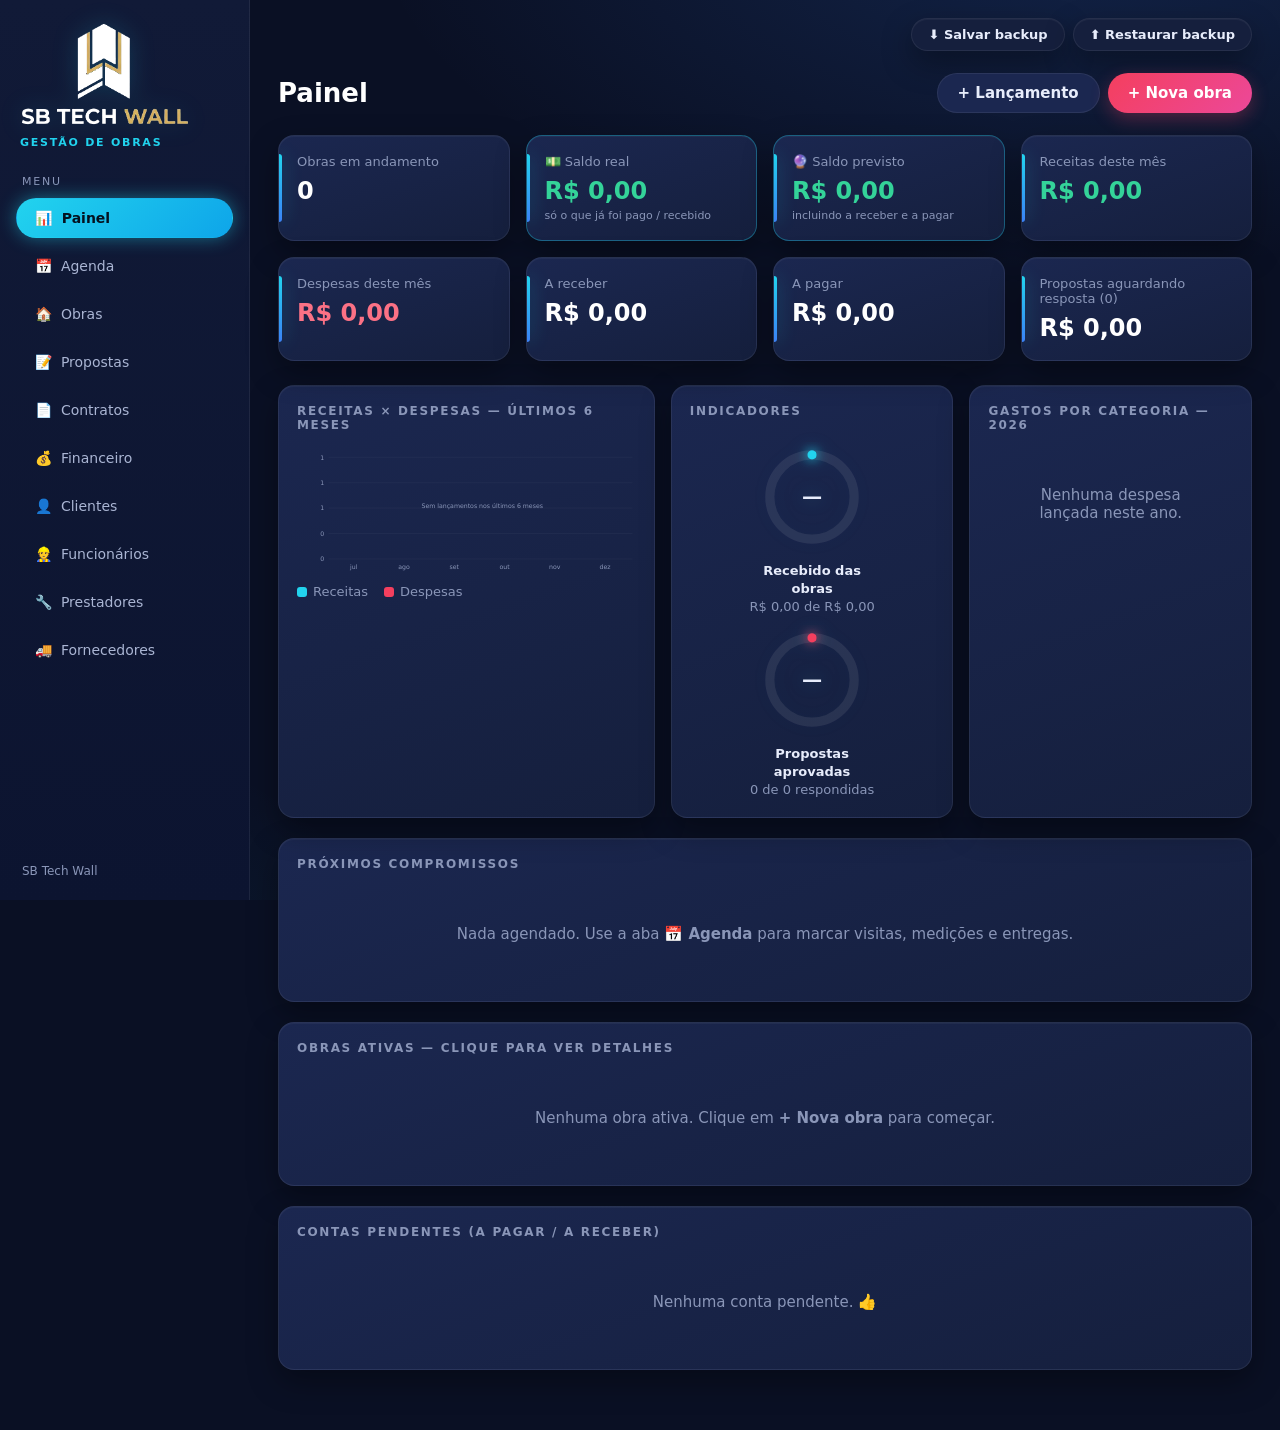
<file: index.html>
<!doctype html>
<html lang="pt-BR">
<head>
<meta charset="utf-8">
<meta name="viewport" content="width=device-width, initial-scale=1">
<title>SB Tech Wall — Gestão de Obras</title>
<link rel="icon" type="image/png" sizes="32x32" href="assets/favicon-32.png">
<link rel="icon" type="image/png" sizes="192x192" href="assets/favicon-192.png">
<link rel="apple-touch-icon" href="assets/apple-touch-icon.png">
<meta name="theme-color" content="#0a1024">
<link rel="stylesheet" href="css/style.css">
</head>
<body>
<div class="app">
  <aside class="side">
    <div class="brand"><img src="assets/logo-escuro.png" alt="SB Tech Wall"><span class="sub">Gestão de Obras</span></div>
    <div class="side-lbl">Menu</div>
    <nav id="nav"></nav>
    <div class="side-foot">SB Tech Wall</div>
  </aside>
  <div class="content">
    <header class="topbar">
      <div class="backup">
        <button onclick="exportar()" title="Salvar uma cópia de segurança dos dados">⬇ Salvar backup</button>
        <button onclick="document.getElementById('imp').click()" title="Carregar uma cópia de segurança">⬆ Restaurar backup</button>
        <input type="file" id="imp" accept=".json" hidden onchange="importar(this)">
      </div>
    </header>
    <main id="main"></main>
  </div>
</div>
<div id="modal"></div>

<!-- A ordem importa: config e dados primeiro, app.js por último. -->
<script src="js/config.js"></script>
<script src="js/dados.js"></script>
<script src="js/formatacao.js"></script>
<script src="js/navegacao.js"></script>
<script src="js/painel.js"></script>
<script src="js/obra.js"></script>
<script src="js/listas.js"></script>
<script src="js/formulario.js"></script>
<script src="js/recorrencia.js"></script>
<script src="js/proposta.js"></script>
<script src="js/agenda.js"></script>
<script src="js/anexos.js"></script>
<script src="js/arquivos.js"></script>
<script src="js/importar.js"></script>
<script src="js/backup.js"></script>
<script src="js/app.js"></script>
</body>
</html>
</file>
<file: css/style.css>
/* =====================================================================
   TEMA ESCURO — cores principais. Para ajustar o visual, mude aqui.
   ===================================================================== */
:root{
  color-scheme: dark;
  --bg:#0a1024; --side:#0e1630; --card:#151f3d; --card-2:#1b2750; --input:#0f1731;
  --ink:#e7ecfb; --muted:#8a96b8; --line:rgba(255,255,255,.07); --th:rgba(255,255,255,.03);
  --accent:#22d3ee; --accent-2:#3b82f6; --pink:#f43f5e; --pink-2:#ec4899;
  --brand:#22d3ee; --gold:#C69D5E; --gold-soft:rgba(198,157,94,.12);
  --green:#34d399; --red:#fb7185; --blue:#60a5fa;
  --shadow:0 12px 30px rgba(0,0,0,.35), inset 0 1px 0 rgba(255,255,255,.04);
  --glow:0 0 18px rgba(34,211,238,.45);
}
*{box-sizing:border-box}
body{margin:0;font-family:Segoe UI,system-ui,Arial,sans-serif;font-size:15px;color:var(--ink);
  background:radial-gradient(1200px 600px at 85% -10%,rgba(59,130,246,.18),transparent 60%),
             radial-gradient(900px 500px at -10% 110%,rgba(34,211,238,.10),transparent 60%),var(--bg);
  background-attachment:fixed;min-height:100vh}

/* ---------- estrutura: menu lateral + conteúdo ---------- */
.app{display:grid;grid-template-columns:250px minmax(0,1fr);min-height:100vh}
.side{position:sticky;top:0;height:100vh;overflow-y:auto;display:flex;flex-direction:column;
  background:linear-gradient(180deg,#111a37,#0c1430);border-right:1px solid var(--line);padding:22px 16px}
.brand{display:flex;flex-direction:column;align-items:flex-start;gap:10px;padding:0 4px}
.brand img{width:170px;max-width:100%;height:auto;display:block;filter:drop-shadow(0 0 12px rgba(34,211,238,.18))}
.brand .sub{color:var(--accent);font-weight:600;letter-spacing:.16em;text-transform:uppercase;font-size:11px}
.side-lbl{font-size:11px;letter-spacing:.16em;color:var(--muted);text-transform:uppercase;margin:26px 6px 10px}
#nav{display:flex;flex-direction:column;gap:8px}
button.nav{display:flex;align-items:center;gap:8px;width:100%;text-align:left;background:transparent;
  border:1px solid transparent;border-radius:999px;color:#aab5d3;padding:11px 18px;font:inherit;font-size:14px;
  cursor:pointer;white-space:nowrap;box-shadow:none;transition:.15s}
button.nav:hover{color:#fff;background:rgba(255,255,255,.05);border-color:var(--line)}
button.nav.active{background:linear-gradient(135deg,#22d3ee,#0ea5e9);color:#04121f;font-weight:700;border-color:transparent;box-shadow:var(--glow)}
.side-foot{margin-top:auto;padding:20px 6px 0;color:var(--muted);font-size:12px}

.content{min-width:0}
.topbar{display:flex;align-items:center;justify-content:flex-end;gap:10px;flex-wrap:wrap;padding:18px 28px 0;max-width:1400px}
.backup{display:flex;gap:8px;flex-wrap:wrap;align-items:center}
.backup button{background:var(--card);color:var(--ink);border:1px solid var(--line);border-radius:999px;padding:8px 16px;cursor:pointer;font:inherit;font-size:13px;font-weight:600;box-shadow:var(--shadow)}
.backup button:hover{border-color:rgba(34,211,238,.5);color:var(--accent)}
main{max-width:1400px;padding:22px 28px 40px}

/* ---------- títulos, ferramentas e campos ---------- */
.top{display:flex;align-items:center;justify-content:space-between;gap:12px;flex-wrap:wrap;margin-bottom:22px}
.top h2{margin:0;font-size:26px;font-weight:700;color:#fff;display:flex;align-items:center;gap:10px;flex-wrap:wrap}
.tools{display:flex;gap:8px;flex-wrap:wrap}
input,select,textarea{font:inherit;padding:10px 12px;border:1px solid var(--line);border-radius:10px;background:var(--input);color:var(--ink);width:100%}
input::placeholder,textarea::placeholder{color:#5d6a8f}
input:focus,select:focus,textarea:focus{outline:0;border-color:var(--accent);box-shadow:0 0 0 3px rgba(34,211,238,.18)}
textarea{min-height:80px;resize:vertical}
.tools input,.tools select{width:auto;min-width:180px}
label{display:block;font-size:13px;color:var(--muted);margin-bottom:5px}
label.chk{display:flex;align-items:center;gap:8px;color:var(--ink);font-size:14px;margin:8px 0}
label.chk input{width:auto}

/* ---------- botões ---------- */
.btn{background:linear-gradient(135deg,#22d3ee,#3b82f6);color:#fff;border:0;border-radius:999px;padding:10px 20px;font:inherit;font-weight:600;cursor:pointer;white-space:nowrap;box-shadow:0 6px 18px rgba(34,211,238,.25);transition:.15s}
.btn:hover{filter:brightness(1.1);box-shadow:var(--glow)}
.btn.gold{background:linear-gradient(135deg,#f43f5e,#ec4899);box-shadow:0 6px 18px rgba(244,63,94,.3)}
.btn.gold:hover{box-shadow:0 0 18px rgba(244,63,94,.5)}
.btn.sec{background:var(--card-2);color:var(--ink);border:1px solid var(--line);box-shadow:none}
.btn.sec:hover{border-color:rgba(34,211,238,.45);color:var(--accent)}
.btn.del{background:rgba(244,63,94,.12);color:var(--red);box-shadow:none}
.btn:disabled{opacity:.45;cursor:not-allowed;filter:none}

/* ---------- cartões e caixas ---------- */
.cards{display:grid;grid-template-columns:repeat(auto-fit,minmax(190px,1fr));gap:16px;margin-bottom:24px}
.card{position:relative;overflow:hidden;background:linear-gradient(160deg,var(--card-2),var(--card));border:1px solid var(--line);border-radius:16px;padding:18px;box-shadow:var(--shadow)}
.card::before{content:"";position:absolute;left:0;top:18px;bottom:18px;width:3px;border-radius:0 3px 3px 0;background:linear-gradient(180deg,var(--accent),var(--accent-2));box-shadow:var(--glow)}
.card .lbl{color:var(--muted);font-size:13px}
.card .val{font-size:24px;font-weight:700;margin-top:8px;color:#fff}
.box{background:linear-gradient(160deg,var(--card-2),var(--card));border:1px solid var(--line);border-radius:16px;padding:18px;margin-bottom:20px;box-shadow:var(--shadow)}
.box h3{margin:0 0 14px;font-size:12px;letter-spacing:.14em;text-transform:uppercase;color:var(--muted);font-weight:700}
.box p{line-height:1.6}
.empty{padding:40px;text-align:center;color:var(--muted)}
.pos{color:var(--green)!important;font-weight:600}.neg{color:var(--red)!important;font-weight:600}

/* ---------- tabelas ---------- */
.tablewrap{overflow-x:auto;background:linear-gradient(160deg,var(--card-2),var(--card));border:1px solid var(--line);border-radius:16px;box-shadow:var(--shadow)}
.box .tablewrap{background:transparent;border:0;box-shadow:none;border-radius:10px}
table{width:100%;border-collapse:collapse}
th,td{text-align:left;padding:12px 14px;border-bottom:1px solid var(--line);white-space:nowrap}
th{font-size:12px;color:var(--muted);font-weight:600;background:var(--th);text-transform:uppercase;letter-spacing:.06em}
tr:last-child td{border-bottom:0}
tr.click{cursor:pointer}
tr.click:hover td{background:rgba(34,211,238,.06)}
td.num,th.num{text-align:right}
.itens td{padding:6px 6px}.itens th{padding:8px 6px}

/* ---------- etiquetas e barras ---------- */
.tag{display:inline-block;padding:3px 10px;border-radius:99px;font-size:12px;font-weight:600;background:rgba(96,165,250,.15);color:#93c5fd}
.tag.g{background:rgba(52,211,153,.15);color:#6ee7b7}.tag.r{background:rgba(244,63,94,.15);color:#fda4af}
.tag.y{background:rgba(250,204,21,.13);color:#fde68a}.tag.c{background:rgba(148,163,184,.15);color:#cbd5e1}
.bar{height:8px;background:rgba(255,255,255,.08);border-radius:99px;overflow:hidden;min-width:90px}
.bar i{display:block;height:100%;border-radius:99px;background:linear-gradient(90deg,#22d3ee,#3b82f6);box-shadow:0 0 8px rgba(34,211,238,.6)}

/* ---------- gráficos do painel ---------- */
.charts{display:grid;grid-template-columns:repeat(auto-fit,minmax(300px,1fr));gap:16px;margin-bottom:20px}
.charts .box{margin:0}
@media (min-width:1150px){.charts{grid-template-columns:1.6fr 1.2fr 1.2fr}}
.chart svg{width:100%;height:auto;display:block}
.chart .eixo{fill:var(--muted);font-size:11px}
.chart .grade{stroke:rgba(255,255,255,.06)}
.legenda{display:flex;gap:16px;flex-wrap:wrap;font-size:13px;color:var(--muted);margin-top:8px}
.legenda i{display:inline-block;width:10px;height:10px;border-radius:3px;margin-right:6px;vertical-align:-1px}
.aneis{display:flex;justify-content:space-around;gap:8px;flex-wrap:wrap;padding-top:10px}
.anel{text-align:center;width:128px}
.anel svg{width:110px;height:110px;filter:drop-shadow(0 0 8px rgba(34,211,238,.25))}
.anel .txt{font-size:13px;color:var(--muted);line-height:1.4;margin-top:6px}
.anel .txt b{display:block;color:var(--ink);font-size:13px}
.rosca{display:flex;align-items:center;gap:18px;flex-wrap:wrap}
.rosca svg{width:130px;height:130px;flex:none}
.rosca ul{list-style:none;margin:0;padding:0;flex:1;min-width:140px;font-size:13px}
.rosca li{display:flex;align-items:center;gap:8px;padding:4px 0;color:var(--muted)}
.rosca li b{margin-left:auto;color:var(--ink)}
.rosca li i{width:10px;height:10px;border-radius:50%;flex:none}

/* ---------- avisos ---------- */
.hint{background:rgba(34,211,238,.08);border-left:3px solid var(--accent);padding:10px 12px;border-radius:8px;margin:10px 0;line-height:1.5}
.erro{background:rgba(244,63,94,.12);border-left:3px solid var(--pink);padding:10px 12px;border-radius:8px;margin:10px 0;color:var(--red)}
.passos{line-height:1.6;padding-left:20px}.passos li{margin-bottom:6px}
.passos .cols{color:var(--accent);font-weight:600;font-size:13px}

/* ---------- janelas (formulários) ---------- */
.modal-bg{position:fixed;inset:0;background:rgba(3,6,15,.72);backdrop-filter:blur(4px);display:flex;align-items:flex-start;justify-content:center;padding:40px 16px;overflow-y:auto;z-index:10}
.modal{background:linear-gradient(160deg,var(--card-2),var(--card));border:1px solid rgba(34,211,238,.18);border-radius:18px;width:100%;max-width:620px;padding:24px;box-shadow:0 30px 80px rgba(0,0,0,.6)}
.modal.wide{max-width:980px}
.modal h3{margin:0 0 18px;color:#fff;border-bottom:1px solid var(--line);padding-bottom:12px}
.grid{display:grid;grid-template-columns:1fr 1fr;gap:14px}
.grid .full{grid-column:1/-1}
.actions{display:flex;gap:8px;justify-content:space-between;margin-top:20px;flex-wrap:wrap}
.actions div{display:flex;gap:8px}

/* ---------- documento da proposta (folha branca) ---------- */
.doc{--ink:#14243f;--muted:#64708a;--line:#e2e6ee;--th:#f6f7fa;--brand:#1A3C6A;--gold-soft:#f7f0e4;
  background:#fff;color:var(--ink);border-radius:16px;padding:40px;max-width:900px;margin:0 auto;box-shadow:0 20px 60px rgba(0,0,0,.45)}
.doc th{color:var(--muted)}
.doc-head{display:flex;justify-content:space-between;align-items:center;gap:20px;flex-wrap:wrap;border-bottom:3px solid var(--gold);padding-bottom:16px;margin-bottom:20px;text-align:right}
.doc-head img{height:110px;width:auto}
.doc-title{font-size:20px;font-weight:700;color:var(--brand);letter-spacing:.05em}
.doc-sec{margin-bottom:18px}
.doc-sec h4{margin:0 0 6px;color:var(--brand);font-size:13px;text-transform:uppercase;letter-spacing:.1em;border-bottom:1px solid var(--line);padding-bottom:4px}
.doc-sec p{margin:0;line-height:1.55}
.doc .tablewrap{border:0;background:transparent;box-shadow:none;border-radius:0}
.doc tr.tot td{font-weight:700;font-size:16px;color:var(--brand);border-top:2px solid var(--gold);background:var(--gold-soft)}
.sign{display:grid;grid-template-columns:1fr 1fr;gap:60px;margin-top:70px;text-align:center}
.sign div{border-top:1px solid var(--ink);padding-top:6px}

/* ---------- celular / telas pequenas ---------- */
@media (max-width:900px){
  .app{grid-template-columns:minmax(0,1fr)}
  .side{min-width:0;position:sticky;top:0;z-index:5;height:auto;padding:10px 12px;border-right:0;border-bottom:1px solid var(--line)}
  .brand{flex-direction:row;align-items:center}
  .brand img{width:auto;height:40px}
  .side-lbl,.side-foot{display:none}
  #nav{flex-direction:row;overflow-x:auto;margin-top:10px;padding-bottom:4px}
  button.nav{width:auto;padding:9px 12px;font-size:13px}
  .topbar{padding:12px 16px 0}
  main{padding:16px}
  .grid{grid-template-columns:1fr}
  .tools input,.tools select{min-width:0;flex:1}
  .doc{padding:20px}
}

/* ---------- impressão: sempre clara ---------- */
@media print{
  :root{color-scheme:light;--bg:#fff;--card:#fff;--card-2:#fff;--ink:#14243f;--muted:#64708a;--line:#dde2ea;--th:#f6f7fa;
    --brand:#1A3C6A;--green:#15803d;--red:#b91c1c;--accent:#1A3C6A}
  body{background:#fff}
  .app{display:block}
  .side,.topbar,.noprint,.tools,.btn{display:none!important}
  main{padding:0;max-width:none}
  .top h2,.card .val{color:var(--ink)}
  .card,.box,.tablewrap{box-shadow:none;background:#fff;border:1px solid var(--line)}
  .card::before{display:none}
  .tag{background:none!important;color:var(--ink)!important;border:1px solid var(--line)}
  .bar i{box-shadow:none}
  .doc{border:0;padding:0;max-width:none;box-shadow:none}
  .doc tr.tot td,th{-webkit-print-color-adjust:exact;print-color-adjust:exact}
}

/* ===== Agenda ===== */
.mes-atual{min-width:150px;text-align:center;font-weight:700;color:#fff;text-transform:capitalize;align-self:center;font-size:16px}
.leg-tipos{display:flex;flex-wrap:wrap;gap:6px 16px;font-size:12px;color:var(--muted);margin:-8px 0 14px}
.leg-tipos i{display:inline-block;width:9px;height:9px;border-radius:50%;margin-right:6px}
.cal{display:grid;grid-template-columns:repeat(7,minmax(0,1fr));gap:6px}
.cal .sem{font-size:11px;text-transform:uppercase;letter-spacing:.12em;color:var(--muted);text-align:center;padding:2px 0 6px;font-weight:700}
.dia{min-height:110px;min-width:0;background:rgba(255,255,255,.025);border:1px solid var(--line);border-radius:12px;padding:6px;cursor:pointer;display:flex;flex-direction:column;gap:3px;transition:.15s}
.dia:hover{border-color:rgba(34,211,238,.4);background:rgba(34,211,238,.05)}
.dia.fora{opacity:.35}
.dia .n{font-size:12px;color:var(--muted);font-weight:700;align-self:flex-end;width:26px;height:26px;display:grid;place-items:center;border-radius:50%;flex:none}
.dia.hoje{border-color:rgba(34,211,238,.45)}
.dia.hoje .n{background:linear-gradient(135deg,#22d3ee,#3b82f6);color:#fff;box-shadow:var(--glow)}
.ev{font-size:12px;line-height:1.35;padding:3px 7px;border-radius:6px;background:color-mix(in srgb,var(--c) 18%,transparent);border-left:3px solid var(--c);color:var(--ink);white-space:nowrap;overflow:hidden;text-overflow:ellipsis}
.ev:hover{background:color-mix(in srgb,var(--c) 32%,transparent)}
.ev b{color:var(--c);margin-right:4px}
.ev.feito{opacity:.5}.ev.cancel{opacity:.4;text-decoration:line-through}
.mais{font-size:11px;color:var(--muted);padding-left:4px}
a.gcal{color:var(--accent);text-decoration:none;font-size:13px;font-weight:600;padding:4px 10px;border-radius:999px;border:1px solid rgba(34,211,238,.3)}
a.gcal:hover{background:rgba(34,211,238,.1)}
@media (max-width:700px){
  .cal{gap:3px}
  .dia{min-height:58px;padding:3px;border-radius:8px}
  .dia .n{width:22px;height:22px;font-size:11px}
  .ev{font-size:0;padding:0;height:5px;border-left:0;background:var(--c)}
  .ev b{display:none}
  .mais{font-size:10px;padding:0}
  .mes-atual{min-width:0;flex:1}
}
@media print{.dia{background:#fff}.leg-tipos{color:#333}}

/* ---------- anexos (documentos) ---------- */
.anx{list-style:none;margin:0 0 10px;padding:0;display:flex;flex-direction:column;gap:6px}
.anx li{display:flex;align-items:center;gap:10px;padding:8px 12px;border-radius:12px;background:rgba(255,255,255,.04);border:1px solid var(--line);min-width:0}
.anx-ic{font-size:18px;flex:none}
.anx-nome{color:var(--ink);font-weight:600;text-decoration:none;overflow:hidden;text-overflow:ellipsis;white-space:nowrap;min-width:0;flex:1 1 auto}
.anx-nome:hover{color:var(--brand);text-decoration:underline}
.anx-info{color:var(--muted);font-size:12px;white-space:nowrap;flex:none}
.anx-bt{flex:none;background:transparent;border:1px solid var(--line);color:var(--muted);border-radius:999px;width:30px;height:30px;cursor:pointer;font-size:13px}
.anx-bt:hover{color:var(--brand);border-color:var(--brand)}
.anx-bt.del:hover{color:#f43f5e;border-color:#f43f5e}
.anx-vazio{color:var(--muted);margin:0 0 10px;font-size:13px}
.anx-box label.anx-add{display:inline-flex;width:auto;margin:0;cursor:pointer;font-size:14px;color:var(--ink)}
.anx-msg{margin-left:10px;color:var(--brand);font-size:13px}
.clip{font-size:11px;color:var(--muted);white-space:nowrap}
.visor{position:fixed;inset:0;z-index:30;background:rgba(3,6,15,.92);display:flex;flex-direction:column}
.visor-top{display:flex;justify-content:space-between;align-items:center;gap:10px;padding:12px 16px;color:#fff;flex-wrap:wrap}
.visor-top b{overflow:hidden;text-overflow:ellipsis;white-space:nowrap;min-width:0}
.visor-top span{display:flex;gap:8px}
.visor-corpo{flex:1;display:flex;align-items:center;justify-content:center;padding:0 16px 16px;min-height:0}
.visor-corpo img{max-width:100%;max-height:100%;object-fit:contain;border-radius:8px}
.visor-corpo iframe{width:100%;height:100%;border:0;border-radius:8px;background:#fff}
@media (max-width:700px){ .anx li{flex-wrap:wrap} .anx-info{order:3;width:100%;padding-left:28px} }
@media print{ .anx-bt,.anx-add,.anx-msg{display:none} }

/* ---------- saldo real x previsto ---------- */
.card.destaque{border-color:rgba(34,211,238,.35)}
.card .sub{font-size:11px;color:var(--muted);margin-top:4px}
.cards + .cards{margin-top:-8px}

/* ---------- lançamentos recorrentes ---------- */
.rep{background:rgba(34,211,238,.05);border:1px dashed rgba(34,211,238,.3);border-radius:14px;padding:12px 14px}
.rep-linha{display:flex;flex-wrap:wrap;gap:10px;align-items:center}
.rep-linha select{width:auto;flex:1 1 220px}
.rep-op{display:flex;flex-wrap:wrap;gap:10px;align-items:center;color:var(--muted);font-size:14px}
.rep-op input[type=date],.rep-op input[type=month]{width:auto}
.rep label.chk{display:inline-flex;align-items:center;gap:6px;margin:0;font-size:13px;color:var(--ink);cursor:pointer}
.rep label.chk input{width:auto;margin:0}
.rep-resumo{margin:10px 0 0;font-size:13px;color:var(--ink)}
.rep-resumo:empty{display:none}

/* ---------- financeiro em dois quadros ---------- */
.fin-duas{display:grid;grid-template-columns:minmax(0,1fr) minmax(0,1fr);gap:16px;align-items:start}
.fin-q{padding:16px;min-width:0}
.fin-q-top{display:flex;justify-content:space-between;align-items:center;gap:10px;flex-wrap:wrap;margin-bottom:10px}
.fin-q-top h3{margin:0;display:flex;align-items:center;gap:8px}
.fin-q .qtd{font-size:12px;font-weight:700;background:rgba(255,255,255,.08);color:var(--muted);border-radius:99px;padding:2px 9px}
.fin-q-res{font-size:13px;font-weight:600;display:flex;gap:10px;flex-wrap:wrap;align-items:center}
.fin-q.feitos{border-top:3px solid #34d399}
.fin-q.pend{border-top:3px solid #fbbf24}
.fin-q th,.fin-q td{white-space:normal;padding:10px 10px;vertical-align:top}
.fin-q td:first-child,.fin-q th:first-child{white-space:nowrap}
.fin-q td:nth-child(2){min-width:140px}
.fin-q .cat{font-size:11px;color:var(--muted);margin-top:2px;font-weight:400}
.fin-q .num{white-space:nowrap}
.fin-q tr.atrasado td:first-child{color:#f43f5e;font-weight:600}
.fin-q .atr{font-size:10px;text-transform:uppercase;letter-spacing:.04em;color:#f43f5e}
.atr-tag{font-size:11px;background:rgba(244,63,94,.15);color:#fb7185;border-radius:99px;padding:2px 9px}
.muted{color:var(--muted)}
@media (max-width:1250px){ .fin-duas{grid-template-columns:minmax(0,1fr)} }
@media print{ .fin-duas{grid-template-columns:1fr} }
.fin-mais{display:flex;justify-content:center;align-items:center;gap:10px;flex-wrap:wrap;margin-top:12px;color:var(--muted);font-size:13px}
.fin-mais:empty{display:none}
</file>
